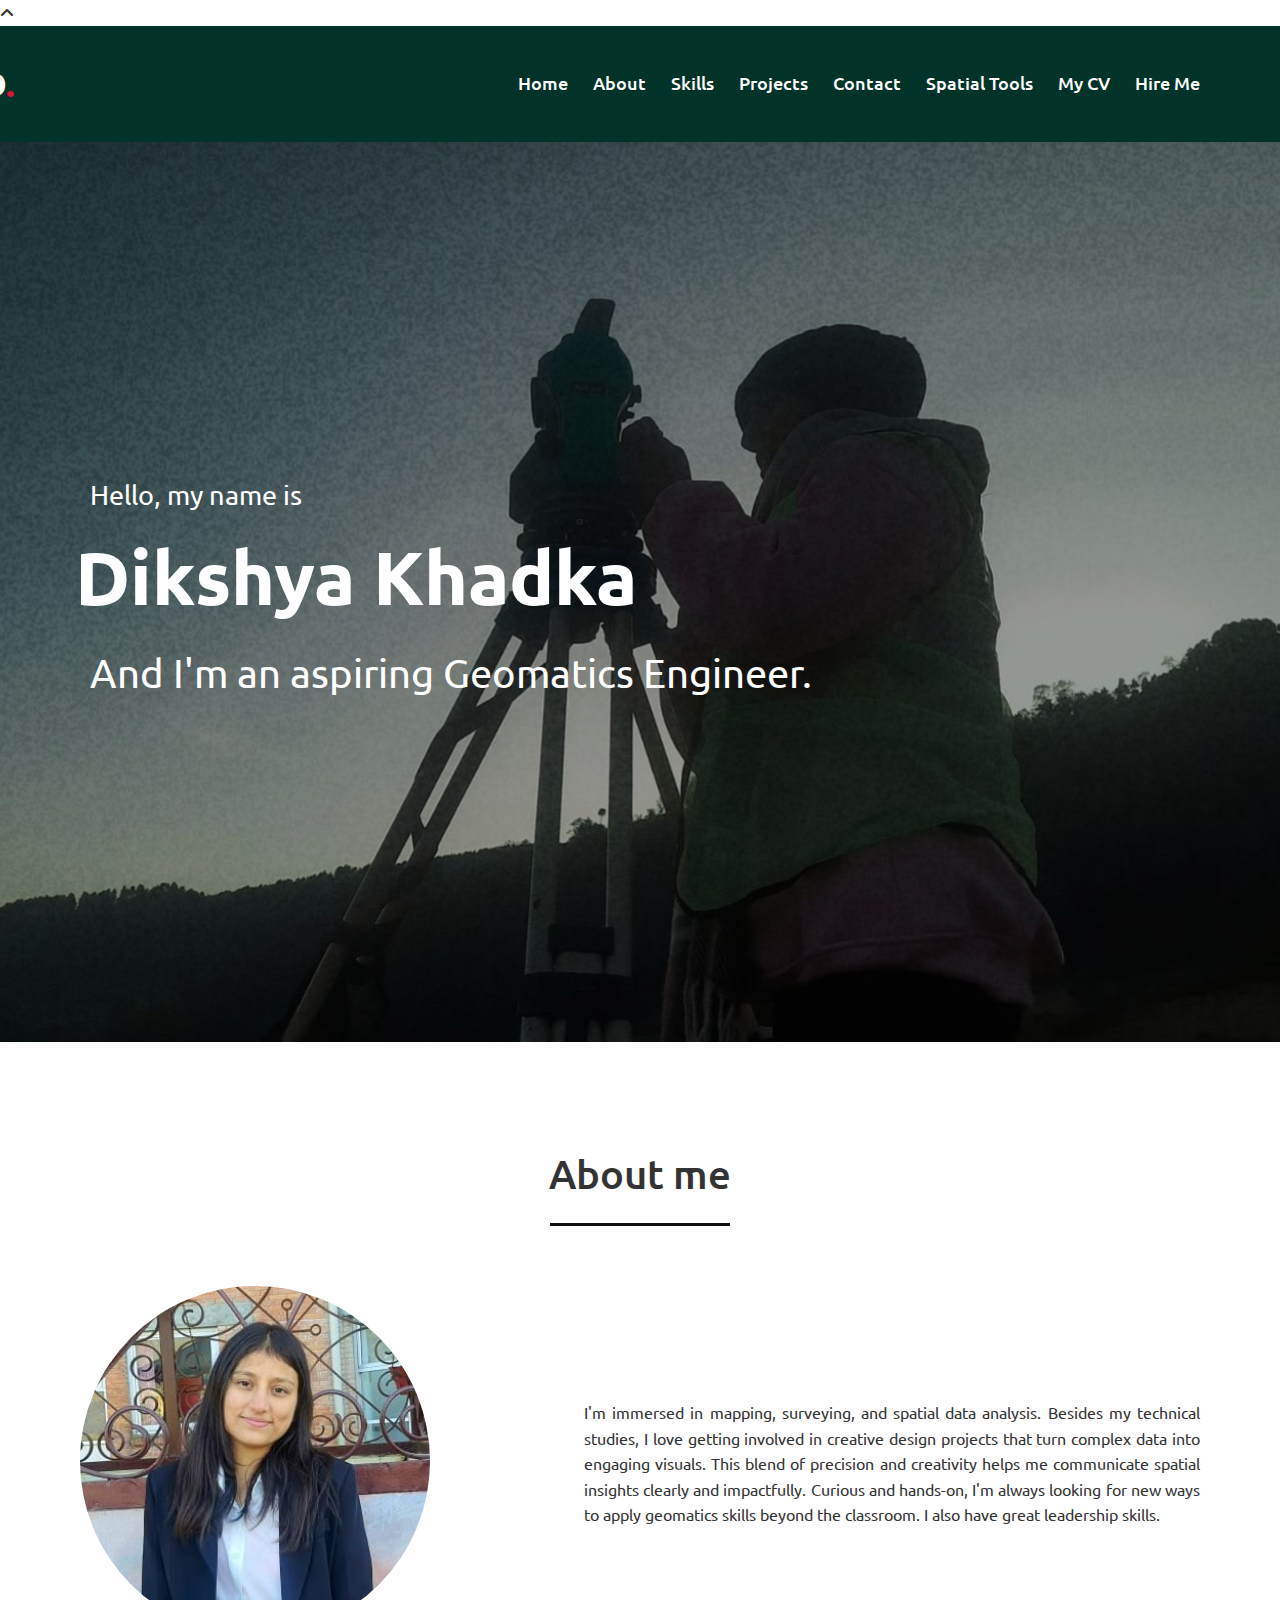
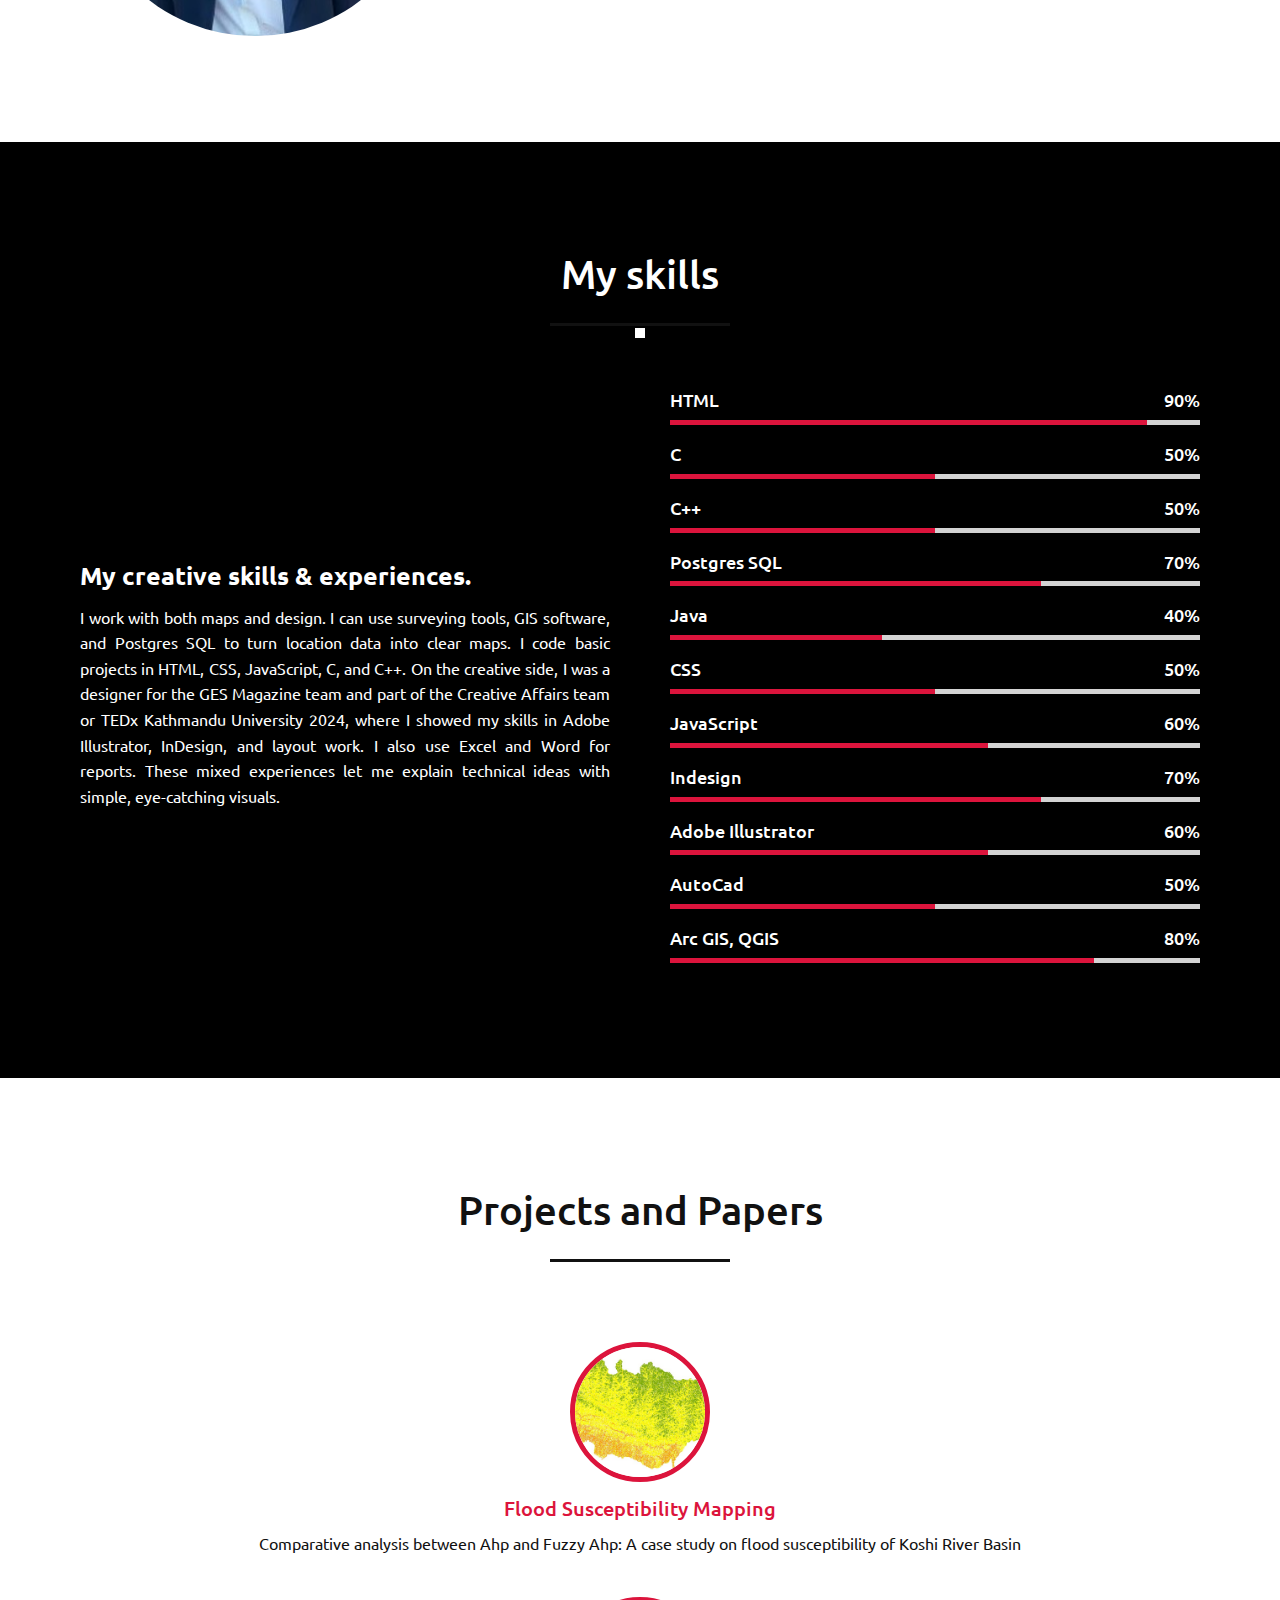
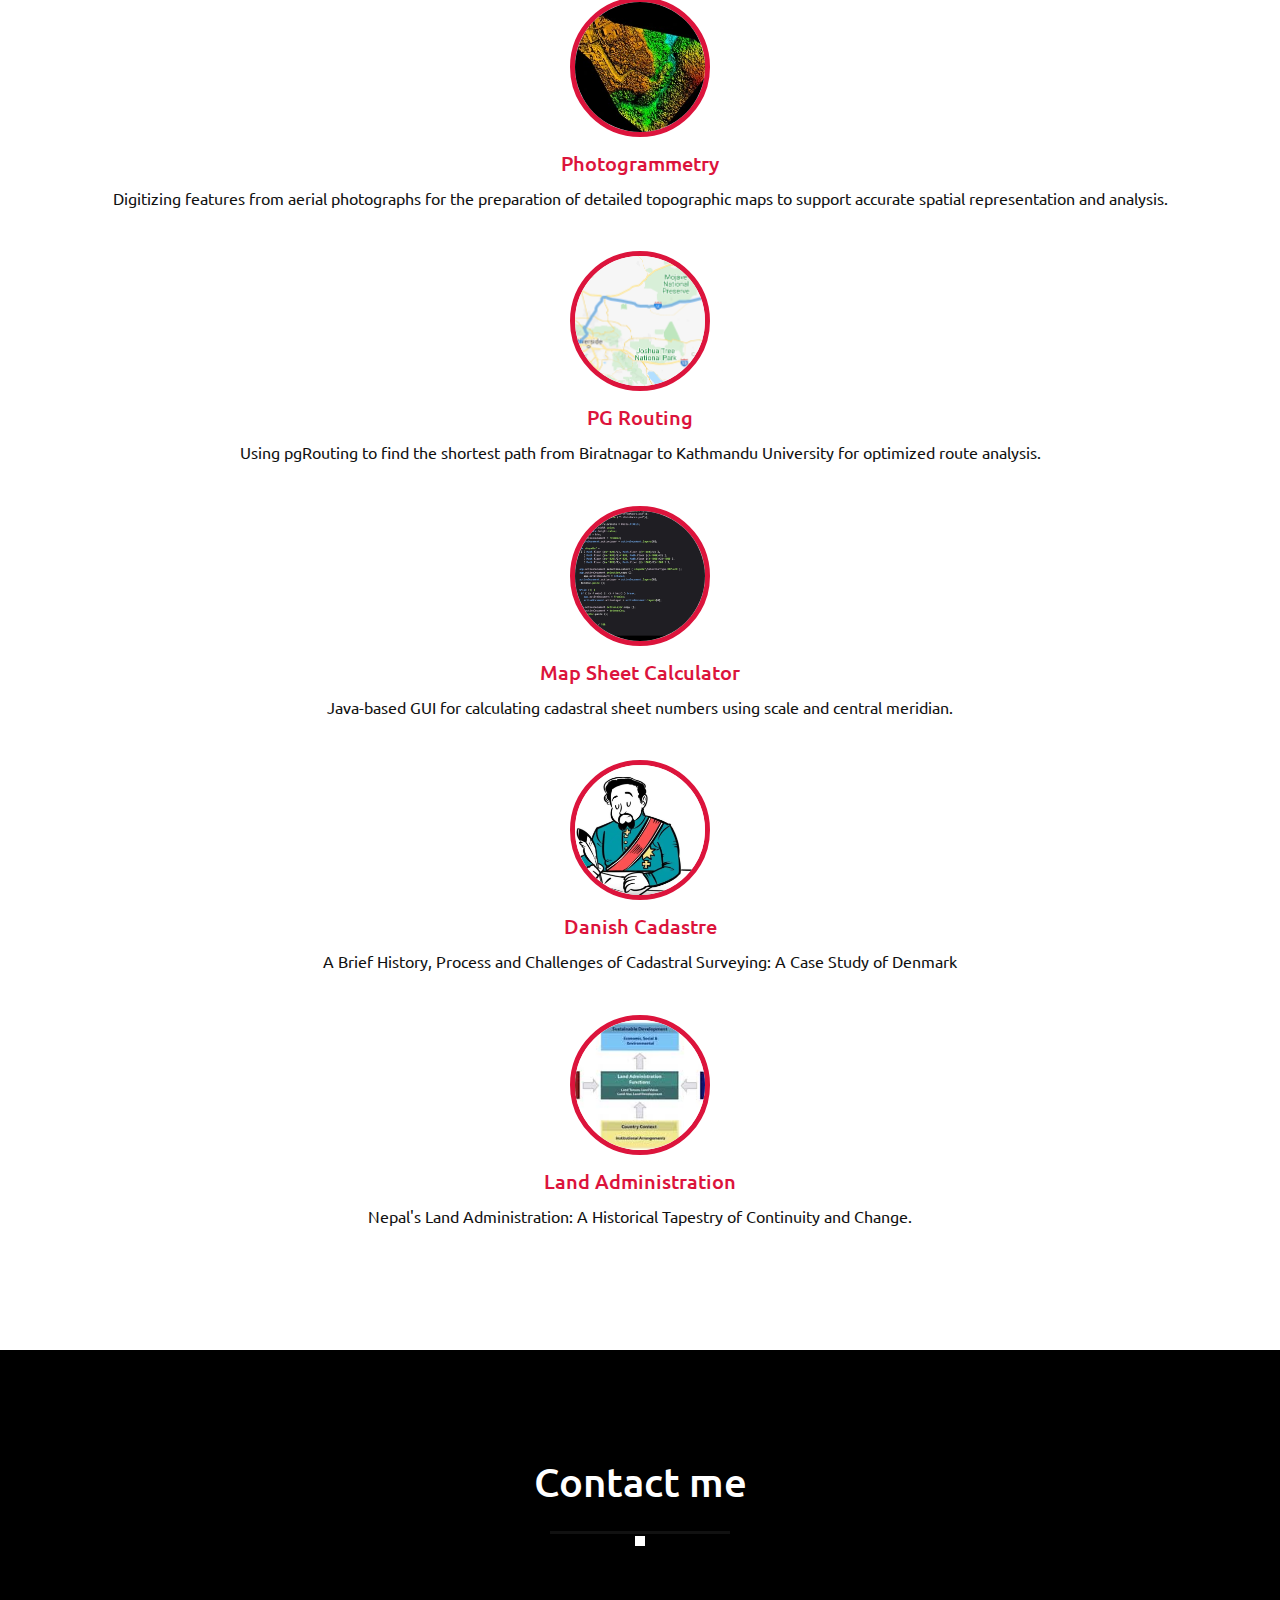
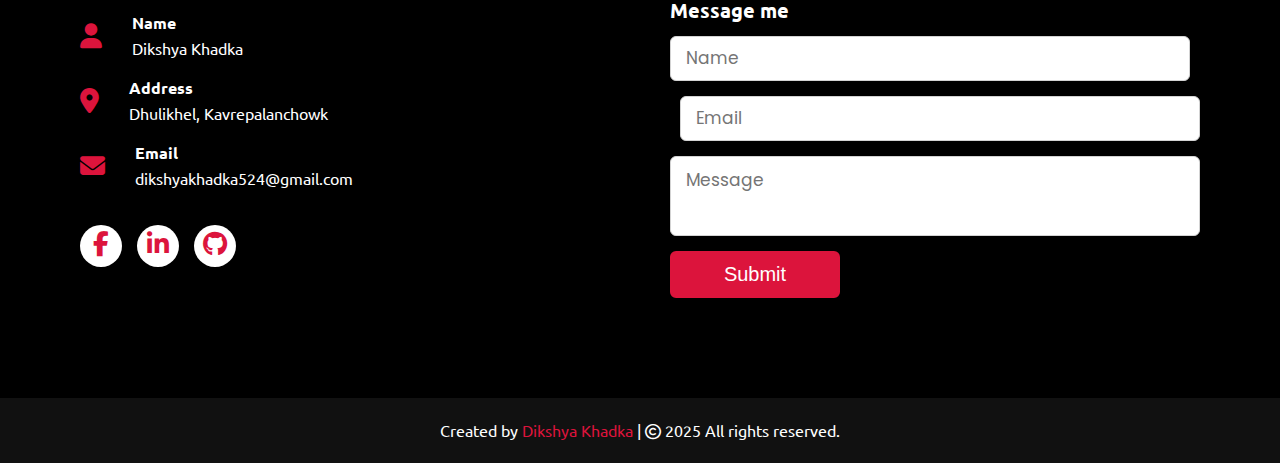
<file: index.html>
<!DOCTYPE html>
<html lang="en">

<head>
    <meta charset="utf-8" />
    <meta http-equiv="X-UA-Compatible" content="IE=edge" />
    <meta name="viewport" content="width=device-width, initial-scale=1" />
    <title>Dikshya's Portfolio</title>

    <!-- CSS & Font Awesome -->
    <link rel="stylesheet" href="ports.css" />
    <link rel="stylesheet" href="https://cdnjs.cloudflare.com/ajax/libs/font-awesome/6.5.0/css/all.min.css" />

    <script defer src="main.js"></script>
</head>

<body>
    <!-- Scroll Up Button -->
    <div class="scroll-up-btn">
        <i class="fas fa-angle-up"></i>
    </div>

    <!-- Navigation Bar -->
    <div class="navbar">
        <div class="max-width">
            <div class="logo"><a href="#">D<span>.</span></a></div>
            <!-- Desktop Navigation -->
            <ul class="menu">
                <li><a href="#home" class="menu-btn">Home</a></li>
                <li><a href="#about" class="menu-btn">About</a></li>
                <li><a href="#skills" class="menu-btn">Skills</a></li>
                <li><a href="#project" class="menu-btn">Projects</a></li>
                <li><a href="#contact" class="menu-btn">Contact</a></li>
                <li><a href="spatial.html" class="menu-btn">Spatial Tools</a></li>
                <li><a class="btn" href="projects and paper/dikshya_CV.pdf">My CV</a></li>
                <li><a href="#contact" class="menu-btn">Hire Me</a></li>
            </ul>
            <div class="menu-toggle">
                <i class="fas fa-bars"></i>
            </div>
        </div>
    </div>

    <!-- Home Section -->
    <section class="home" id="home">
        <div class="max-width two-col">
            <div class="home-content">
                <div class="text-1">Hello, my name is</div>
                <div class="text-2">Dikshya Khadka</div>
                <div class="text-3">And I'm an aspiring Geomatics Engineer.</div>
            </div>
        </div>
    </section>

    <!-- About Section -->
    <section class="about" id="about">
        <div class="max-width">
            <h2 class="title">About me</h2>
            <div class="about-content">
                <div class="column left">
                    <img src="images/WhatsApp Image 2025-04-24 at 07.18.07_eda53611.jpg" alt="Profile photo"
                        style="width:350px; height:350px; border-radius:100%" />
                </div>
                <div class="column right">
                    <p>I'm immersed in mapping, surveying, and spatial data analysis. Besides my technical studies, I love getting involved in creative design projects that turn complex data into engaging visuals. This blend of precision and creativity helps me communicate spatial insights clearly and impactfully. Curious and hands-on, I'm always looking for new ways to apply geomatics skills beyond the classroom. I also have great leadership skills.</p>
                </div>
            </div>
        </div>
    </section>

    <!-- Skills Section -->
    <section id="skills" class="skills">
        <div class="max-width">
            <h2 class="title">My skills</h2>
            <div class="skills-content">
                <div class="column left">
                    <div class="text">My creative skills & experiences.</div>
                    <p>I work with both maps and design. I can use surveying tools, GIS software, and Postgres SQL to turn location data into clear maps. I code basic projects in HTML, CSS, JavaScript, C, and C++. On the creative side, I was a designer for the GES Magazine team and part of the Creative Affairs team or TEDx Kathmandu University 2024, where I showed my skills in Adobe Illustrator, InDesign, and layout work. I also use Excel and Word for reports. These mixed experiences let me explain technical ideas with simple, eye-catching visuals.</p>
                </div>
                <div class="column right">
                    <div class="bars">
                        <div class="info"><span>HTML</span><span>90%</span></div>
                        <div class="line html"></div>
                    </div>
                    <div class="bars">
                        <div class="info"><span>C</span><span>50%</span></div>
                        <div class="line c"></div>
                    </div>
                    <div class="bars">
                        <div class="info"><span>C++</span><span>50%</span></div>
                        <div class="line cpp"></div>
                    </div>
                    <div class="bars">
                        <div class="info"><span>Postgres SQL</span><span>70%</span></div>
                        <div class="line postgres-sql"></div>
                    </div>
                    <div class="bars">
                        <div class="info"><span>Java</span><span>40%</span></div>
                        <div class="line java"></div>
                    </div>
                    <div class="bars">
                        <div class="info"><span>CSS</span><span>50%</span></div>
                        <div class="line css"></div>
                    </div>
                    <div class="bars">
                        <div class="info"><span>JavaScript</span><span>60%</span></div>
                        <div class="line javascript"></div>
                    </div>
                    <div class="bars">
                        <div class="info"><span>Indesign</span><span>70%</span></div>
                        <div class="line indesign"></div>
                    </div>
                    <div class="bars">
                        <div class="info"><span>Adobe Illustrator</span><span>60%</span></div>
                        <div class="line illustrator"></div>
                    </div>
                    <div class="bars">
                        <div class="info"><span>AutoCad</span><span>50%</span></div>
                        <div class="line autocad"></div>
                    </div>
                    <div class="bars">
                        <div class="info"><span>Arc GIS, QGIS</span><span>80%</span></div>
                        <div class="line gis"></div>
                    </div>
                </div>
            </div>
        </div>
    </section>

    <!-- Projects Section -->
    <section id="project" class="project">
        <div class="max-width">
            <h2 class="title">Projects and Papers</h2>
            <div class="carousel owl-carousel">
                <div class="card">
                    <a href="projects and paper/comparision Ahp and fuzzy ahp.pdf" target="_blank">
                        <div class="box">
                            <img src="images/Screenshot (114).png" alt="">
                            <div class="text">Flood Susceptibility Mapping</div>
                            <p>Comparative analysis between Ahp and Fuzzy Ahp: A case study on flood susceptibility of
                                Koshi River Basin </p>
                        </div>
                    </a>
                </div>
                <div class="card">
                    <a href="projects and paper/photo.pdf" target="_blank">
                        <div class="box">
                            <img src="images/detailed-digital-elevation-model-created-260nw-1067625272.jpg" alt="">
                            <div class="text">Photogrammetry</div>
                            <p>Digitizing features from aerial photographs for the preparation of
                                detailed topographic maps to support accurate spatial representation and analysis.</p>
                        </div>
                    </a>
                </div>
                <div class="card">
                    <a href="projects and paper/pgrou.pdf" target="_blank">
                        <div class="box">
                            <img src="images/hero_directions_api.png" alt="">
                            <div class="text">PG Routing</div>
                            <p>Using pgRouting to find the shortest path from Biratnagar to Kathmandu University for
                                optimized route analysis.</p>
                        </div>
                    </a>
                </div>
                <div class="card">
                    <a href="projects and paper/SheetCalculator.java" target="_blank">
                        <div class="box">
                            <img src="images/digital-java-code-text-computer-software-coding-vector-19533161.jpg"
                                alt="">
                            <div class="text">Map Sheet Calculator</div>
                            <p>Java-based GUI for calculating cadastral sheet numbers using scale and central meridian.
                            </p>
                        </div>
                    </a>
                </div>
                <div class="card">
                    <a href="projects and paper/Cadastre1F.pdf" target="_blank">
                        <div class="box">
                            <img src="images/hvorfor-har-vi-matriklen-902-x-508.webp" alt="">
                            <div class="text">Danish Cadastre</div>
                            <p>A Brief History, Process and Challenges of Cadastral Surveying: A Case Study of Denmark
                            </p>
                        </div>
                    </a>
                </div>
                <div class="card">
                    <a href="projects and paper/group O.pdf" target="_blank">
                        <div class="box">
                            <img src="images/images.jpeg" alt="">
                            <div class="text">Land Administration</div>
                            <p>Nepal's Land Administration: A Historical Tapestry of Continuity and Change.</p>
                        </div>
                    </a>
                </div>
            </div>
        </div>
    </section>

    <!-- Contact Section -->
    <section id="contact" class="contact">
        <div class="max-width">
            <h2 class="title">Contact me</h2>
            <div class="contact-content">
                <div class="column left">
                    <div class="icons">
                        <div class="row"><i class="fas fa-user"></i>
                            <div class="info">
                                <div class="head">Name</div>
                                <div class="sub-title">Dikshya Khadka</div>
                            </div>
                        </div>
                        <div class="row"><i class="fas fa-map-marker-alt"></i>
                            <div class="info">
                                <div class="head">Address</div>
                                <div class="sub-title">Dhulikhel, Kavrepalanchowk</div>
                            </div>
                        </div>
                        <div class="row"><i class="fas fa-envelope"></i>
                            <div class="info">
                                <div class="head">Email</div>
                                <div class="sub-title">dikshyakhadka524@gmail.com</div>
                            </div>
                        </div>
                        <div class="row social">
                            <a href="https://www.facebook.com/khadka.dikshya.73" target="_blank"><i
                                    class="fab fa-facebook-f"></i></a>
                            <a href="https://www.linkedin.com/in/dikshya-khadka-448379227/" target="_blank"><i
                                    class="fab fa-linkedin-in"></i></a>
                            <a href="https://github.com/dikshya-5" target="_blank"><i class="fab fa-github"></i></a>
                        </div>
                    </div>
                </div>
                <div class="column right">
                    <div class="text">Message me</div>
                    <form id="contact-form" name="submit-to-google-sheet">
                        <div class="fields">
                            <div class="field name"><input type="text" id="name" name="name" placeholder="Name" required></div>
                            <div class="field email"><input type="text" id="email" name="email" placeholder="Email" required></div>
                        </div>
                        <div class="field textarea"><textarea cols="30" rows="10" id="message" name="message" placeholder="Message" required></textarea></div>
                        <div class="button"><button type="submit">Submit</button></div>
                    </form>
                    <div id="loading-message" style="display:none; margin-top: 10px; color: #555;">Sending message, please wait...</div>
                </div>
            </div>
        </div>
    </section>

    <!-- Footer -->
    <footer>
        <span>Created by <a href="#">Dikshya Khadka</a> | <span class="far fa-copyright"></span> 2025 All rights
            reserved.</span>
    </footer>
</body>

</html>
</file>
<file: ports.css>
@import url('https://fonts.googleapis.com/css2?family=Poppins:wght@400;500;600;700&family=Ubuntu:wght@400;500;700&display=swap');

.menu-btn {
    display: none;
    color: #fff;
    font-size: 23px;
    cursor: pointer;
    z-index: 1001;
}


* {
    margin: 0;
    padding: 0;
    box-sizing: border-box;
    text-decoration: none;
}

html {
    scroll-behavior: smooth;
    scroll-padding-top: 80px;
    /* adjust based on navbar height */
}

body {
    font-family: 'Ubuntu', sans-serif;
    line-height: 1.6;
    color: #333;
    overflow-x: hidden;
}

.max-width {
    max-width: 1300px;
    padding: 0 80px;
    margin: 0 auto;
}

/* Navbar Styles */
.navbar {
    width: 100%;
    z-index: 1000;
    padding: 30px 0;
    font-family: 'Ubuntu', sans-serif;
    transition: all 0.3s ease;
    background-color: #013328;
}

.navbar .max-width {
    display: flex;
    align-items: center;
    justify-content: space-between;
}

.navbar .logo a {
    margin-left: -99px;
    font-size: 35px;
    font-weight: 600;
    color: #fff;
}

.navbar .logo a span {
    color: crimson;
    transition: all 0.3s ease;
}

.navbar.sticky .logo a span {
    color: #fff;
}

/* Desktop Menu */
.navbar .menu {
    display: flex;
    align-items: center;
    list-style: none;
}

.navbar .menu li {
    margin-left: 25px;
}

.navbar .menu li a {
    display: block;
    font-size: 18px;
    font-weight: 500;
    color: #fff;
    transition: color 0.3s ease;
}

.navbar .menu li a:hover {
    color: crimson;
}

.navbar.sticky .menu li a:hover {
    color: #fff;
}


.menu-toggle {
    display: none;
    /* Same styles as before */
}

.scroll-up-btn.show {
    bottom: 30px;
    opacity: 1;
    pointer-events: auto;
}

/* Home Section */
.home {
    display: flex;
    background: url(images/bg.jpg) no-repeat center center/cover;
    height: 100vh;
    color: #fff;
    min-height: 500px;
    align-items: center;
}

.home .home-content {
    margin-left: 10px;
}

.home .home-content .text-1 {
    font-size: 27px;
}

.home .home-content .text-2 {
    font-size: 75px;
    font-weight: 600;
    margin-left: -15px;
}

.home .home-content .text-3 {
    font-size: 40px;
    margin: 5px 0;
}

.home .home-content .text-3 span {
    color: crimson;
    font-weight: 500;
}

.home .home-content a {
    display: inline-block;
    margin-top: 20px;
    padding: 12px 36px;
    border-radius: 6px;
    border: 2px solid crimson;
    font-size: 25px;
    color: #fff;
    background: crimson;
    transition: all 0.3s ease;
}

.home .home-content a:hover {
    color: crimson;
    background: none;
}

/* Section Styling */
section {
    padding: 100px 0;
}

section .title {
    position: relative;
    text-align: center;
    font-size: 40px;
    font-weight: 500;
    margin-bottom: 60px;
    padding-bottom: 20px;
}

section .title::before {
    content: "";
    position: absolute;
    bottom: 0;
    left: 50%;
    width: 180px;
    height: 3px;
    background: #111;
    transform: translateX(-50%);
}

section .title::after {
    content: "";
    position: absolute;
    bottom: -12px;
    left: 50%;
    font-size: 20px;
    color: crimson;
    padding: 5px;
    background: #fff;
    transform: translateX(-50%);
}

/* About Section */
.about .about-content {
    display: flex;
    flex-wrap: wrap;
    align-items: center;
    justify-content: space-between;
}

.about .about-content .left {
    width: 45%;
}

.about .about-content .left img {
    height: 350px;
    width: 350px;
    border-radius: 50%;
    object-fit: cover;
}

.about .about-content .right {
    width: 55%;
}

.about .about-content .right .text {
    font-size: 25px;
    font-weight: 600;
    margin-bottom: 10px;
}

.about .about-content .right .text span {
    color: crimson;
}

.about .about-content .right p {
    text-align: justify;
}

.about .about-content .right a {
    display: inline-block;
    margin-top: 15px;
    padding: 8px 16px;
    border-radius: 6px;
    border: 2px solid crimson;
    font-size: 20px;
    font-weight: 500;
    color: #fff;
    background: crimson;
    transition: all 0.3s ease;
}

.about .about-content .right a:hover {
    color: crimson;
    background: none;
}

/* Skills Section */
.skills {
    background-color: black;
    color: white;
}

.skills .skills-content {
    display: flex;
    flex-wrap: wrap;
    align-items: center;
    justify-content: space-between;
}

.skills .skills-content .column {
    width: calc(50% - 30px);
}

.skills .skills-content .left .text {
    font-size: 25px;
    font-weight: 600;
    margin-bottom: 10px;
}

.skills .skills-content .left p {
    text-align: justify;
    color: #fff;
}

.skills .skills-content .left a {
    display: inline-block;
    margin-top: 18px;
    padding: 8px 16px;
    border-radius: 6px;
    border: 2px solid crimson;
    font-size: 20px;
    font-weight: 500;
    color: #fff;
    background: crimson;
    transition: all 0.3s ease;
}

.skills .skills-content .left a:hover {
    color: crimson;
    background: black;
}

.skills .skills-content .right .bars {
    margin-bottom: 15px;
}

.skills .skills-content .right .info {
    display: flex;
    margin-bottom: 5px;
    align-items: center;
    justify-content: space-between;
}

.skills .skills-content .right span {
    font-size: 18px;
    font-weight: 500;
}

.skills .skills-content .right .line {
    height: 5px;
    width: 100%;
    background: lightgray;
    position: relative;
}

.skills .skills-content .right .line::before {
    content: "";
    position: absolute;
    height: 100%;
    left: 0;
    top: 0;
    background: crimson;
}

.skills-content .html::before {
    width: 90%;
}

.skills-content .c::before {
    width: 50%;
}

.skills-content .cpp::before {
    width: 50%;
}

.skills-content .postgres-sql::before {
    width: 70%;
}

.skills-content .java::before {
    width: 40%;
}

.skills-content .css::before {
    width: 50%;
}

.skills-content .javascript::before {
    width: 60%;
}

.skills-content .indesign::before {
    width: 70%;
}

.skills-content .illustrator::before {
    width: 60%;
}

.skills-content .autocad::before {
    width: 50%;
}

.skills-content .gis::before {
    width: 80%;
}

/* Projects Section */
.project {
    background-color: white;
    color: #111;
}

.project .carousel .card {
    text-align: center;
    border-radius: 5px;
    padding: 20px 30px;
    transition: all 0.3s ease;
    background: white;
}

.project .carousel .card:hover {
    background: rgb(189, 203, 165);
}

.project .carousel .card .box {
    display: flex;
    flex-direction: column;
    align-items: center;
    justify-content: center;
    transition: all 0.3s ease;
}

.project .carousel .card:hover .box {
    transform: scale(1.05);
}

.project .carousel .card .text {
    font-size: 20px;
    font-weight: 500;
    margin: 10px 0 7px 0;
    color: crimson;
}

.project .carousel .card p {
    color: #111;
}

.project .carousel .card img {
    height: 140px;
    width: 140px;
    object-fit: cover;
    border-radius: 50%;
    border: 5px solid crimson;
    transition: all 0.3s ease;
}

.project .carousel .card:hover img {
    border-color: #fff;
}

.owl-dots {
    text-align: center;
    margin-top: 20px;
}

.owl-dot {
    height: 13px;
    width: 13px;
    margin: 0 5px;
    border-radius: 50%;
    border: 2px solid crimson !important;
    outline: none !important;
    transition: all 0.3s ease;
}

.owl-dot.active {
    width: 35px;
    border-radius: 14px;
    background: crimson !important;
}

.owl-dot:hover {
    background: crimson !important;
}

/* Contact Section */
.contact {
    background-color: black;
    color: white;
}

.contact .title::after {
    color: white;
    background-color: #fff;
}

.contact .contact-content {
    display: flex;
    flex-wrap: wrap;
    align-items: flex-start;
    justify-content: space-between;
}

.contact .contact-content .column {
    width: calc(50% - 30px);
}

.contact .contact-content .text {
    font-size: 20px;
    font-weight: 600;
    margin-bottom: 10px;
}

.contact .contact-content .left p {
    text-align: justify;
}

.contact .contact-content .left .icons {
    margin: 10px 0;
}

.contact .contact-content .row {
    display: flex;
    height: 65px;
    align-items: center;
}

.contact .contact-content .row .info {
    margin-left: 30px;
}

.contact .contact-content .row i {
    font-size: 25px;
    color: crimson;
}

.contact .contact-content .info .head {
    font-weight: 600;
}

.contact .contact-content .info .sub-title {
    color: #fff;
}

.contact .right form .fields {
    display: flex;
    flex-wrap: wrap;
}

.contact .right form .field,
.contact .right form .fields .field {
    height: 45px;
    width: 100%;
    margin-bottom: 15px;
}

.contact .right form .textarea {
    height: 80px;
    width: 100%;
}

.contact .right form .name {
    margin-right: 10px;
}

.contact .right form .email {
    margin-left: 10px;
}

.contact .right form .field input,
.contact .right form .textarea textarea {
    height: 100%;
    width: 100%;
    border: 1px solid lightgray;
    border-radius: 6px;
    outline: none;
    padding: 0 15px;
    font-size: 17px;
    font-family: 'Poppins', sans-serif;
}

.contact .right form .textarea textarea {
    padding-top: 10px;
    resize: none;
}

.contact .right form .button {
    height: 47px;
    width: 170px;
}

.contact .right form .button button {
    height: 100%;
    width: 100%;
    color: #fff;
    border: 2px solid crimson;
    border-radius: 6px;
    background: crimson;
    font-size: 20px;
    font-weight: 500;
    transition: all 0.3s ease;
    cursor: pointer;
}

.contact .right form .button button:hover {
    color: crimson;
    background: none;
}

.contact .social {
    margin-top: 15px;
    display: flex;
    gap: 15px;
}

.contact .social a {
    height: 42px;
    width: 42px;
    line-height: 42px;
    border-radius: 50%;
    text-align: center;
    background: white;
    color: crimson;
    font-size: 18px;
    transition: all 0.3s ease;
}

.contact .social a:hover {
    transform: translateY(-3px);
}

/* Footer */
footer {
    text-align: center;
    padding: 20px 23px;
    color: #fff;
    background: #111;
}

footer span a {
    color: crimson;
    text-decoration: none;
}

footer span a:hover {
    text-decoration: underline;
}

/* Responsive Media Queries */
@media (max-width: 1300px) {
    .home .max-width {
        margin-left: 0;
    }
}

@media (max-width: 1104px) {
    .about .about-content .left img {
        height: 350px;
        width: 350px;
    }
}

@media (max-width: 991px) {
    .max-width {
        padding: 0 50px;
    }
}

@media (max-width: 947px) {
    .about .about-content .column {
        width: 100%;
    }

    .about .about-content .left {
        display: flex;
        justify-content: center;
        margin: 0 auto 60px;
    }

    .about .about-content .right {
        flex: 100%;
    }
}

@media (max-width: 690px) {
    .max-width {
        padding: 0 23px;
    }

    .home .home-content .text-2 {
        font-size: 60px;
    }

    .home .home-content .text-3 {
        font-size: 32px;
    }

    .contact .contact-content .column {
        width: 100%;
    }

    .contact .right form .fields {
        flex-direction: column;
    }

    .contact .right form .name,
    .contact .right form .email {
        margin: 0;
    }
}

@media (max-width: 500px) {
    .home .home-content .text-2 {
        font-size: 50px;
    }

    .home .home-content .text-3 {
        font-size: 27px;
    }
}
/* Fullscreen Mobile Menu Drawer */
.mobile-menu {
  display: none;
}

@media (max-width: 768px) {
  .mobile-menu {
    position: fixed;
    top: 0;
    right: 0;
    width: 100%;
    height: 100vh;
    background-color: #013328;
    flex-direction: column;
    align-items: center;
    justify-content: center;
    list-style: none;
    padding: 0;
    margin: 0;
    z-index: 1001;
    transition: all 0.3s ease;
    display: flex;
    transform: translateY(-100%);
    opacity: 0;
    visibility: hidden;
  }

  .mobile-menu.show {
    transform: translateY(0);
    opacity: 1;
    visibility: visible;
  }

  .mobile-menu li {
    margin: 15px 0;
    width: 100%;
    text-align: center;
  }

  .mobile-menu li a {
    font-size: 24px;
    color: white;
    padding: 15px 20px;
    display: block;
    border-bottom: 1px solid rgba(255, 255, 255, 0.1);
    transition: background 0.3s ease;
  }

  .mobile-menu li a:hover {
    background-color: rgba(255, 255, 255, 0.1);
  }

  .menu-toggle {
    display: block;
    position: fixed;
    top: 20px;
    right: 20px;
    z-index: 1002;
    font-size: 28px;
    color: white;
    cursor: pointer;
  }

  body.menu-open {
    overflow: hidden;
  }
}
@media (max-width: 768px) {
  .menu {
    display: none !important; /* HIDE BY DEFAULT on mobile */
    flex-direction: column;
    position: absolute;
    top: 70px;  /* adjust this as needed */
    right: 20px;
    background-color: #013328;
    width: 200px;
    border-radius: 8px;
    z-index: 999;
    box-shadow: 0 5px 10px rgba(0, 0, 0, 0.3);
  }

  .menu.show {
    display: flex !important;  /* SHOW ONLY when .show is added by JS */
  }

  .menu li {
    text-align: center;
    padding: 10px 0;
    border-bottom: 1px solid rgba(255, 255, 255, 0.1);
  }

  .menu li a {
    font-size: 18px;
    color: white;
    display: block;
    padding: 8px 12px;
  }

  .menu-toggle {
    display: block;
    font-size: 28px;
    color: white;
    cursor: pointer;
    z-index: 1001;
  }
}

@media (min-width: 769px) {
  .menu {
    display: flex !important;
    flex-direction: row;
    position: static;
    background-color: transparent;
    box-shadow: none;
  }

  .menu-toggle {
    display: none;
  }
}
</file>
